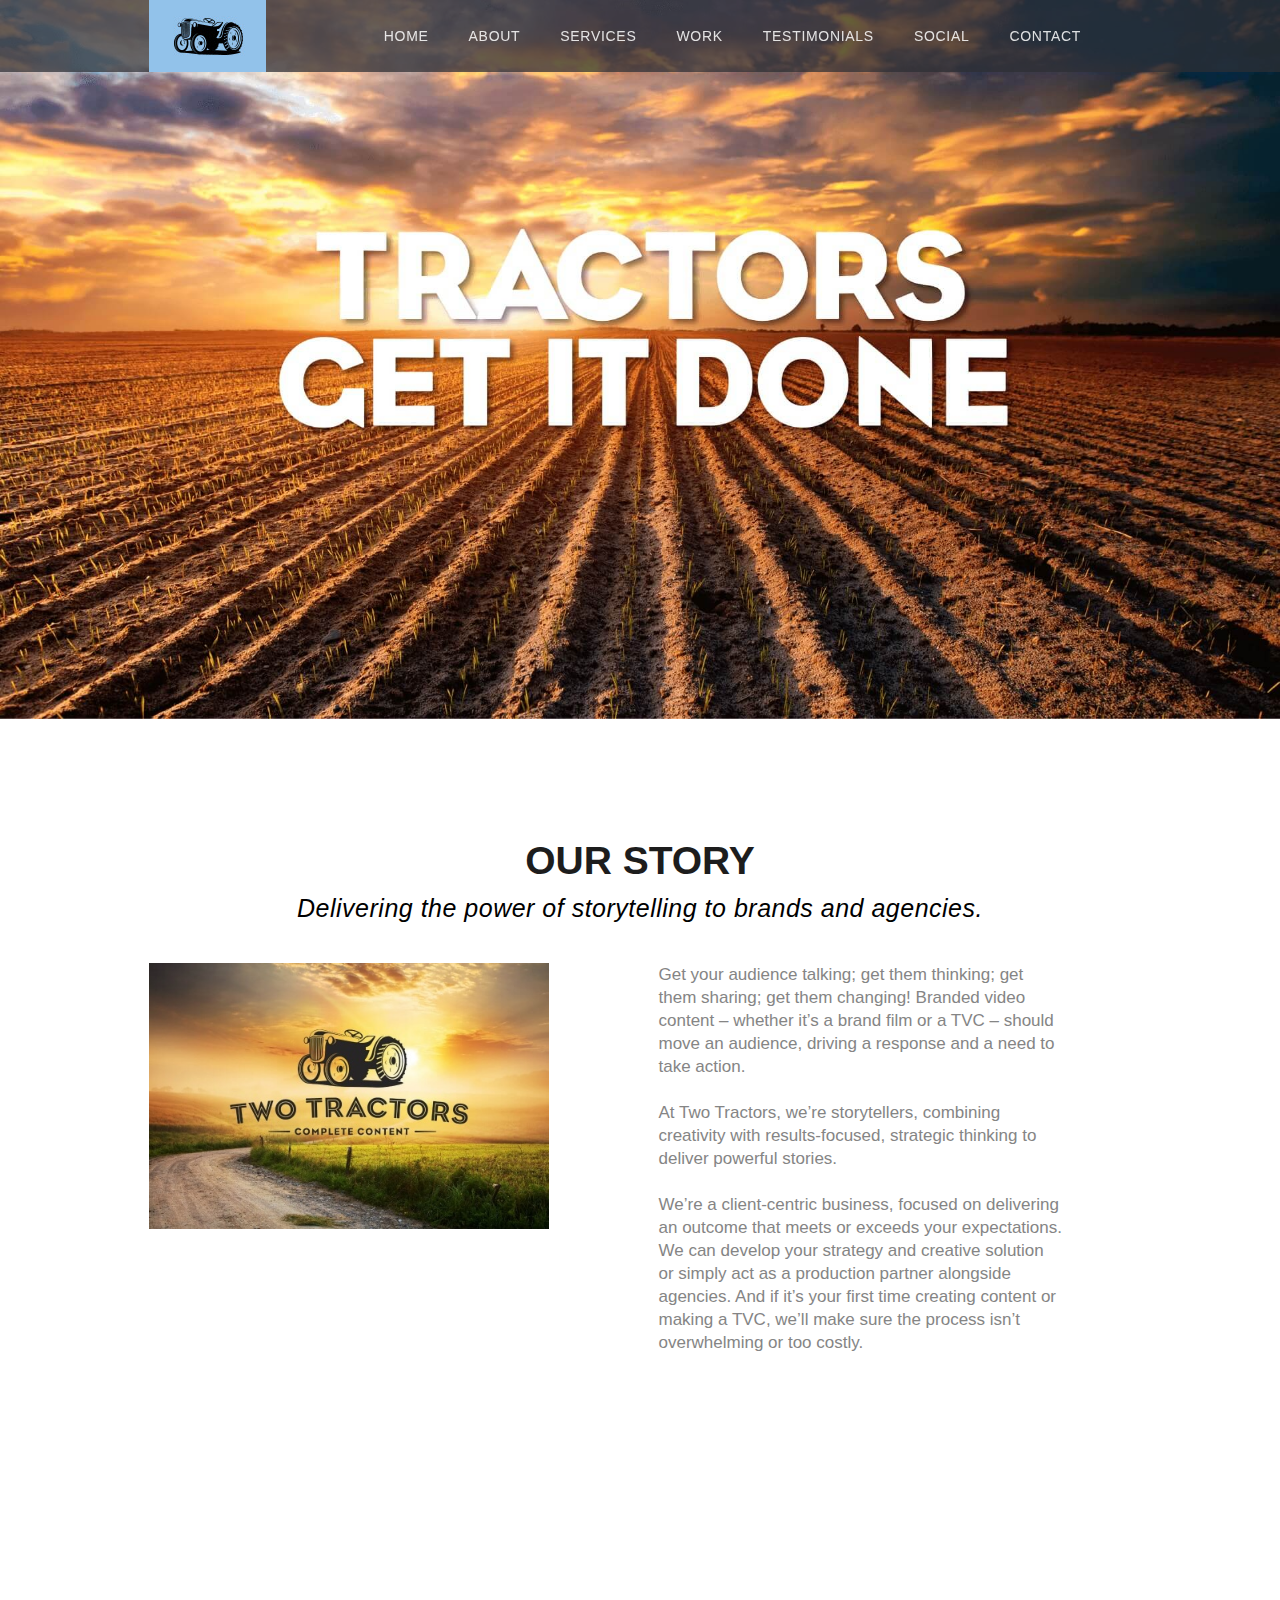
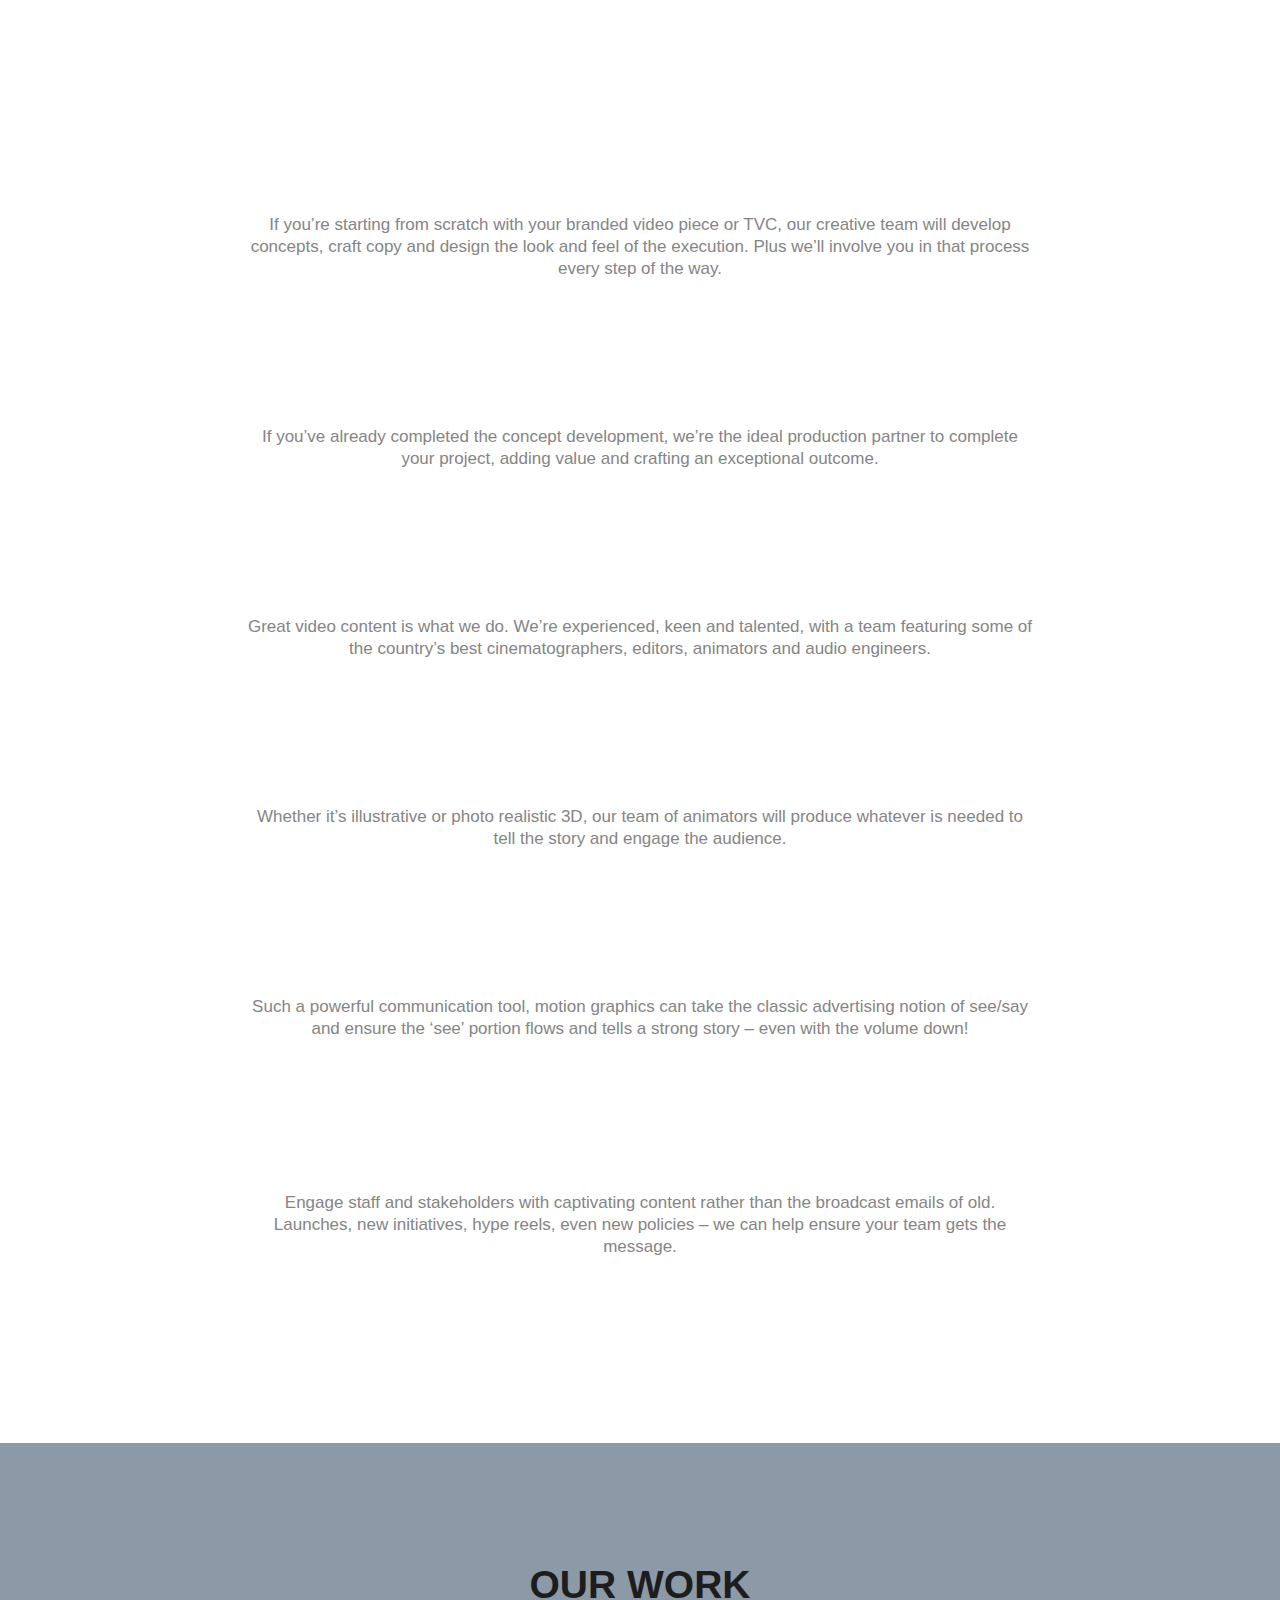
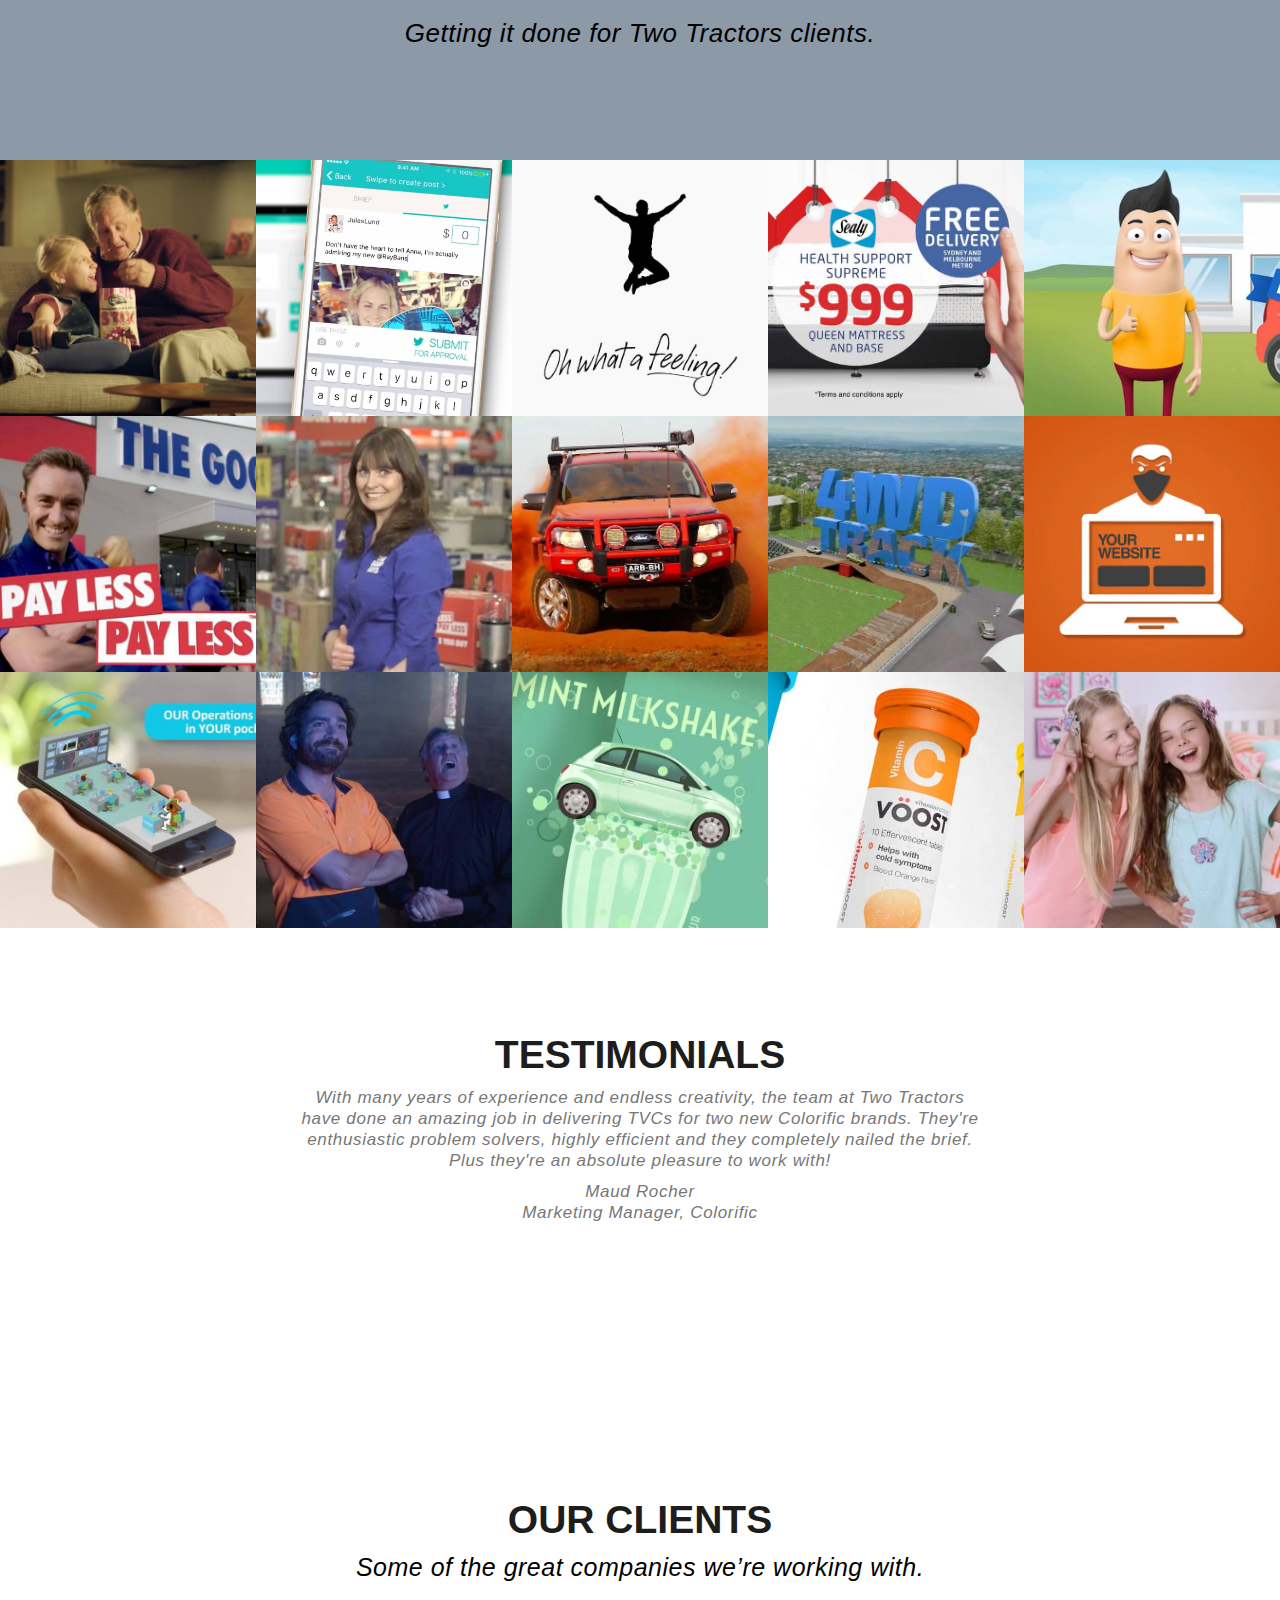
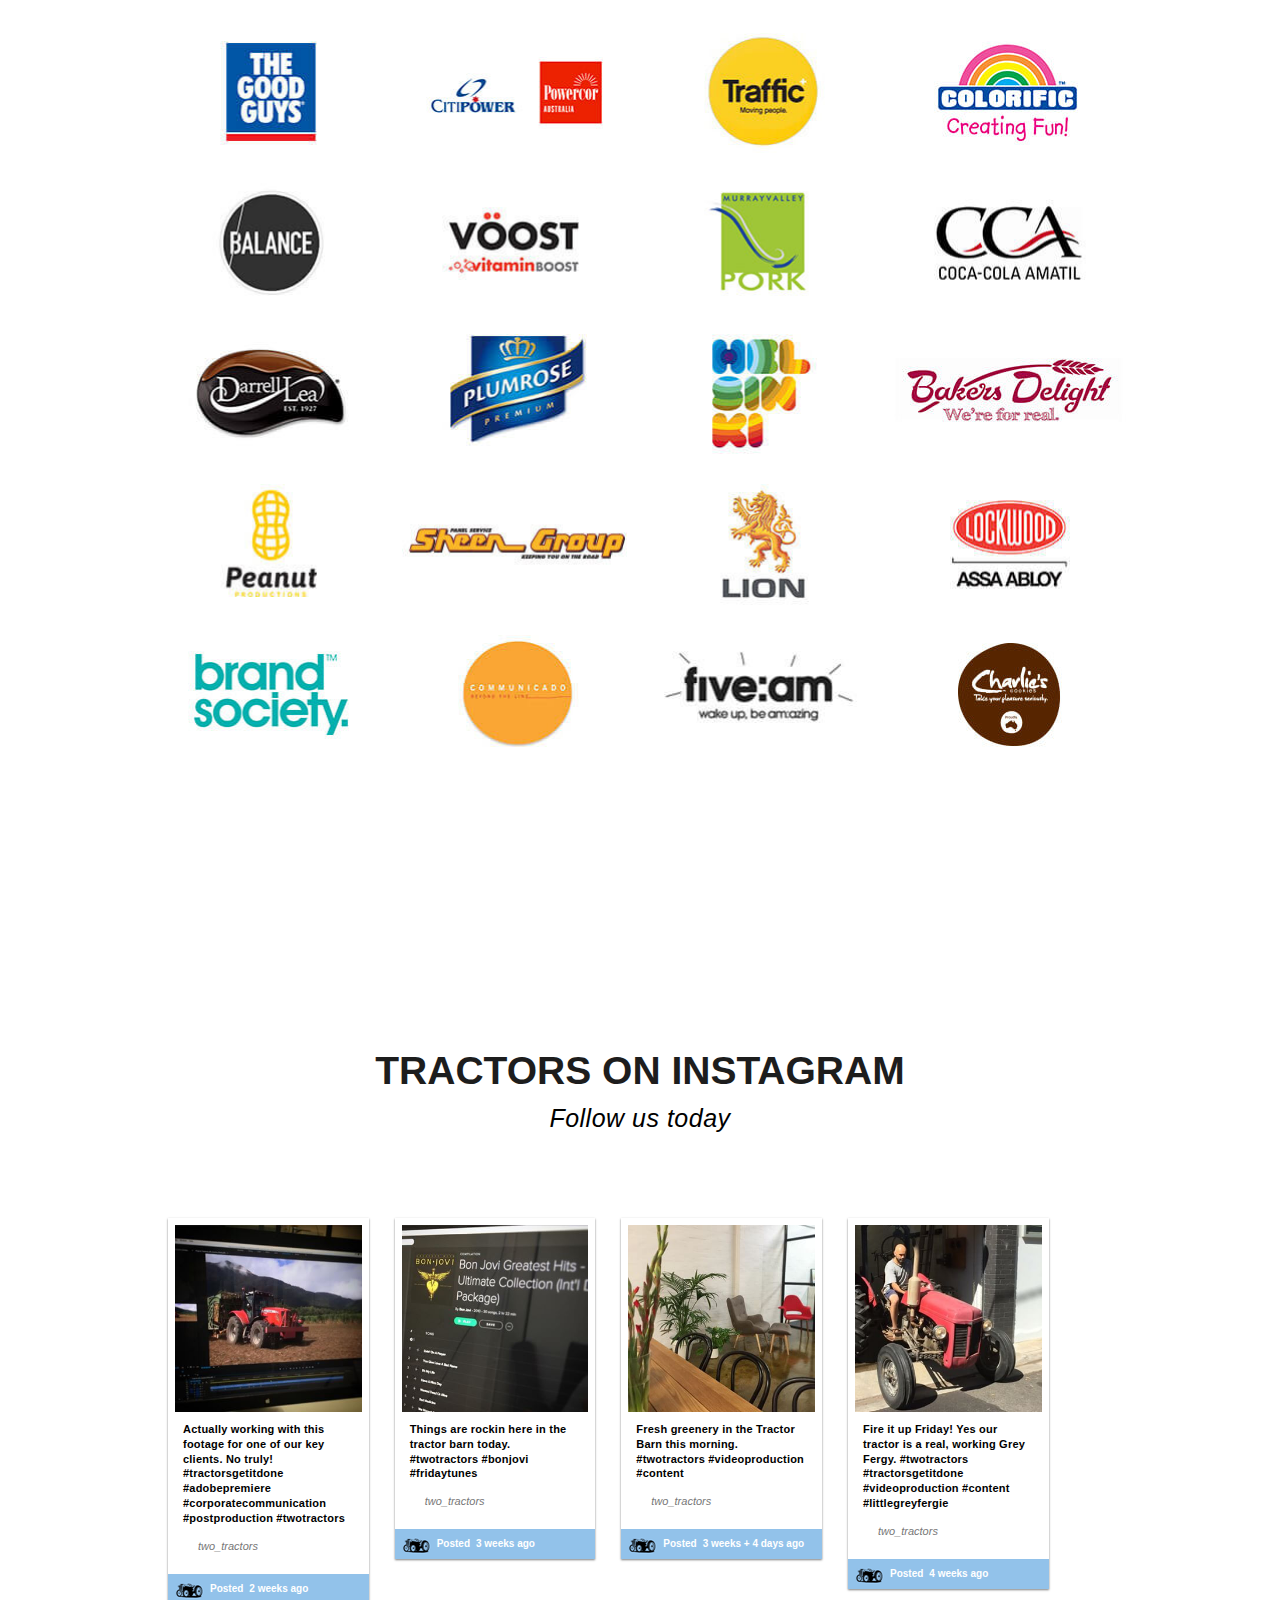
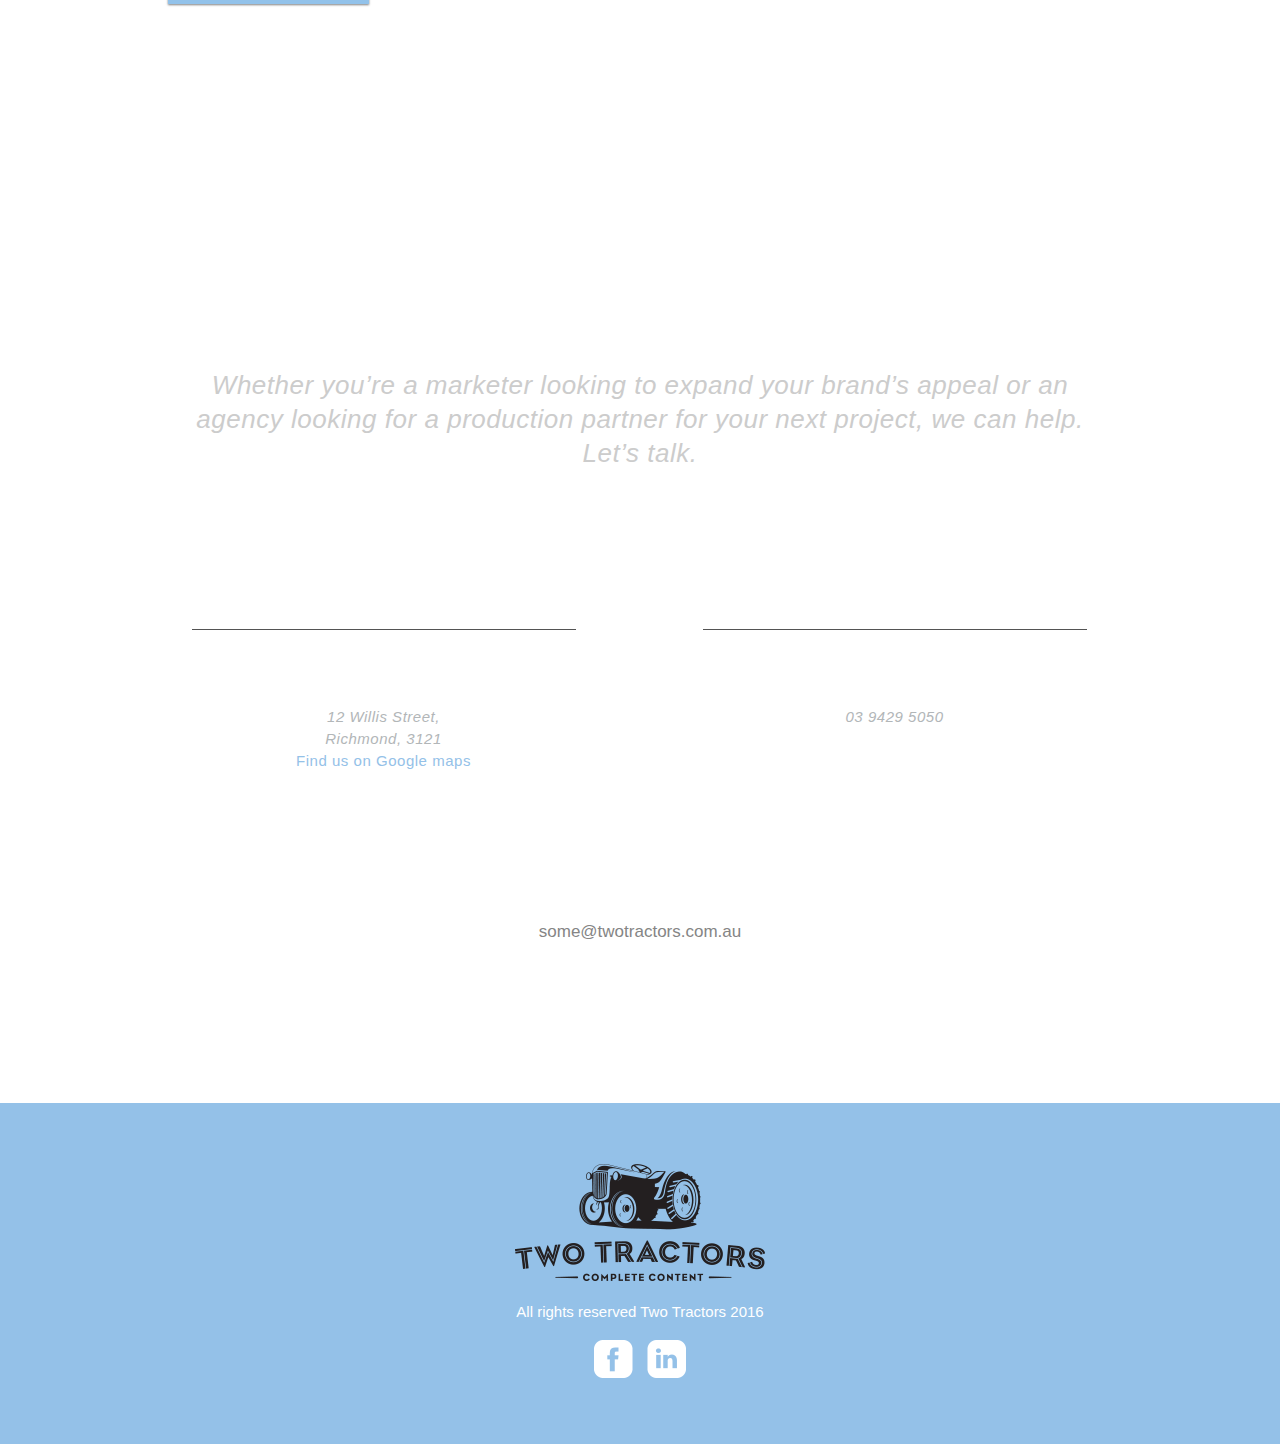
<file: index.html>
<!doctype html>
<html lang="en">
    <head>
        <meta charset="UTF-8">
        <meta name="viewport" content="width=device-width, maximum-scale=1.0, minimum-scale=1.0, initial-scale=1.0" />
        <meta name="description" content="">
        <meta name="author" content="" />
        <title>Two Tractors</title>
        <!--[if lt IE 9]>
                <script src="http://html5shiv.googlecode.com/svn/trunk/html5.js"></script>
                <![endif]-->
        <link href="assets/css/main.css" type="text/css" media="screen" rel="stylesheet">
        <script src="https://code.jquery.com/jquery-1.12.0.min.js" type="text/javascript"></script>
        <script>
            $(document).ready(function () {
                $('.hamburger').click(function () {
                    $('.mobile ul').slideToggle('slow');
                });
            });
        </script>
    </head>
    <body>
        <header>
            <div class="page-content">
                <h1><a href="#" title="Two Tractors"><img src="assets/img/header-logo.jpg" alt="Two Tractors"/></a></h1>
                <nav class="desktop">
                    <h2 style="display: none;">Header desktop navigation</h2>
                    <ul>                                               
                        <li><a href="#home" title="Home">Home</a></li>
                        <li><a href="#about" title="Our story">About</a></li>
                        <li><a href="#services" title="What we do">Services</a></li>
                        <li><a href="#work" title="Our work">Work</a></li>
                        <li><a href="#testimonials" title="Testimonials">Testimonials</a></li>
                        <li><a href="#social" title="Tractors on Instagram">Social</a></li>                             
                        <li><a href="#contact" title="Contact us">Contact</a></li>  
                    </ul>
                </nav>
                <div class="hamburger">
                    <img src="assets/img/hamburger-icon.png" alt="Navigation"/>
                </div>          
            </div>
            <div class="page-content">
                <nav class="mobile">
                    <h2 style="display: none;">Header mobile navigation</h2>
                    <ul>                                               
                        <li><a href="#home" title="Home">Home</a></li>
                        <li><a href="#about" title="Our story">About</a></li>
                        <li><a href="#services" title="What we do">Services</a></li>
                        <li><a href="#work" title="Our work">Work</a></li>
                        <li><a href="#testimonials" title="Testimonials">Testimonials</a></li>
                        <li><a href="#" target="_blank" title="Tractors on Instagram">Social</a></li>                             
                        <li><a href="#contact" title="Contact us">Contact</a></li>  
                    </ul>
                </nav> 
            </div>
        </header>
        <main>
            <section id="home">
                <h2 style="display: none;">Header slider</h2>
                <div class="header-slider">
                    <div class="header-slider-show">
                        <img src="assets/img/get-it-done.jpg" alt="Tractors get it done"/>
                    </div>
                    <div>
                        <img src="assets/img/post-production.jpg" alt="Post production"/>
                    </div>
                    <div>
                        <img src="assets/img/shooting.jpg" alt="Shooting"/>
                    </div>
                    <div>
                        <img src="assets/img/motion-graphics.jpg" alt="Motion graphics"/>
                    </div>
                    <div>
                        <img src="assets/img/creative.jpg" alt="Creative"/>
                    </div>
                    <div>
                        <img src="assets/img/3d-animation.jpg" alt="3D animation"/>
                    </div>
                </div>
            </section>
            <section id="about">
                <div class="page-content">
                    <h2>Our story</h2>
                    <p class="about-slogan">Delivering the power of storytelling to brands and agencies.</p>
                    <div class="about-img-text">
                        <img src="assets/img/about-us-image.jpg" alt="About Two Tractors"/>
                        <p>Get your audience talking; get them thinking; get them sharing; get them changing! Branded video content – whether it’s a brand film or a TVC – should move an audience, driving a response and a need to take action.
                            <br>
                            <br>
                            At Two Tractors, we’re storytellers, combining creativity with results-focused, strategic thinking to deliver powerful stories.
                            <br>
                            <br>
                            We’re a client-centric business, focused on delivering an outcome that meets or exceeds your expectations. We can develop your strategy and creative solution or simply act as a production partner alongside agencies. And if it’s your first time creating content or making a TVC, we’ll make sure the process isn’t overwhelming or too costly.</p>
                    </div>
                </div>
            </section>
            <section id="services">
                <div class="page-content">
                    <h2>What we do</h2>
                    <p class="services-slogan">Advertising. Content. Production. Put Two Tractors to work.</p>
                    <article>
                        <img src="assets/img/concept.png" alt="Concept development"/>
                        <h3>Concept development</h3>
                        <p>If you’re starting from scratch with your branded video piece or TVC, our creative team will develop concepts, craft copy and design the look and feel of the execution. Plus we’ll involve you in that process every step of the way.</p>
                    </article>
                    <article>
                        <img src="assets/img/delivering.png" alt="Delivering"/>
                        <h3>Delivering on your existing concept</h3>
                        <p>If you’ve already completed the concept development, we’re the ideal production partner to complete your project, adding value and crafting an exceptional outcome.</p>
                    </article>
                    <article>
                        <img src="assets/img/production.png" alt="Production"/>
                        <h3>Production from Go to Whoa</h3>
                        <p>Great video content is what we do. We’re experienced, keen and talented, with a team featuring some of the country’s best cinematographers, editors, animators and audio engineers.</p>
                    </article>
                    <article>
                        <img src="assets/img/animation.png" alt="Animation"/>
                        <h3>Animation</h3>
                        <p>Whether it’s illustrative or photo realistic 3D, our team of animators will produce whatever is needed to tell the story and engage the audience.</p>
                    </article>
                    <article>
                        <img src="assets/img/motion.png" alt="Motion graphics"/>
                        <h3>Motion graphics</h3>
                        <p>Such a powerful communication tool, motion graphics can take the classic advertising notion of see/say and ensure the ‘see’ portion flows and tells a strong story – even with the volume down!</p>
                    </article>
                    <article>
                        <img src="assets/img/corporate.png" alt="Corporate Comms"/>
                        <h3>Corporate Comms</h3>
                        <p>Engage staff and stakeholders with captivating content rather than the broadcast emails of old. Launches, new initiatives, hype reels, even new policies – we can help ensure your team gets the message.</p>
                    </article>
                </div>
            </section>
            <section id="work">
                <h2>Our work</h2>
                <p>Getting it done for Two Tractors clients.</p>
                <div class="works-container">
                    <div>
                        <a href="#" title="Darrell Lea Stix TVC">
                            <h3>Darrell Lea Stix TVC</h3>
                            <img src="assets/img/work-01.jpg" alt="Darrell Lea Stix TVC"/>                            
                        </a>
                    </div>
                    <div>
                        <a href="#" title="Tribe Launch film">                            
                            <h3>Tribe Launch film</h3>
                            <img src="assets/img/work-02.jpg" alt="Tribe Launch film"/>
                        </a>
                    </div>
                    <div>
                        <a href="#" title="Toyota Game On TVC">
                            <h3>Toyota Game On TVC</h3>
                            <img src="assets/img/work-03.jpg" alt="Toyota Game On TVC"/>
                        </a>
                    </div>
                    <div>
                        <a href="#" title="Bedsonline TVC">
                            <h3>Bedsonline TVC</h3>
                            <img src="assets/img/work-04.jpg" alt="Bedsonline TVC"/>
                        </a>
                    </div>
                    <div>
                        <a href="#" title="Sheen Panel Service TVC">
                            <h3>Sheen Panel Service TVC</h3>
                            <img src="assets/img/work-05.jpg" alt="Sheen Panel Service TVC"/>
                        </a>
                    </div>
                    <div>
                        <a href="#" title="The Good Guys TVC">
                            <h3>The Good Guys TVC</h3>
                            <img src="assets/img/work-06.jpg" alt="The Good Guys TVC"/>
                        </a>
                    </div>
                    <div>
                        <a href="#" title="The Good Guys Mocumentary">
                            <h3>The Good Guys Mocumentary</h3>
                            <img src="assets/img/work-07.jpg" alt="The Good Guys Mocumentary"/>
                        </a>
                    </div>
                    <div>
                        <a href="#" title="ARB Old Man Emu TVC">
                            <h3>ARB Old Man Emu TVC</h3>
                            <img src="assets/img/work-08.jpg" alt="ARB Old Man Emu TVC"/>
                        </a>
                    </div>
                    <div>
                        <a href="#" title="Australian Motoring Festival TVC">
                            <h3>Australian Motoring Festival TVC</h3>
                            <img src="assets/img/work-09.jpg" alt="Australian Motoring Festival TVC"/>
                        </a>
                    </div>
                    <div>
                        <a href="#" title="ANZIIF Cyber Insurance Infographic">
                            <h3>ANZIIF Cyber Insurance Infographic</h3>
                            <img src="assets/img/work-10.jpg" alt="ANZIIF Cyber Insurance Infographic"/>
                        </a>
                    </div>
                    <div>
                        <a href="#" title="Yarra Trams TVC">
                            <h3>Yarra Trams TVC</h3>
                            <img src="assets/img/work-11.jpg" alt="Yarra Trams TVC"/>
                        </a>
                    </div>
                    <div>
                        <a href="#" title="Plumrose Ham TVC">
                            <h3>Plumrose Ham TVC</h3>
                            <img src="assets/img/work-12.jpg" alt="Plumrose Ham TVC"/>
                        </a>
                    </div>
                    <div>
                        <a href="#" title="Fiat 500 TVC">
                            <h3>Fiat 500 TVC</h3>
                            <img src="assets/img/work-13.jpg" alt="Fiat 500 TVC"/>
                        </a>
                    </div>
                    <div>
                        <a href="#" title="Voost TVC">
                            <h3>Voost TVC</h3>
                            <img src="assets/img/work-14.jpg" alt="Voost TVC"/>
                        </a>
                    </div>
                    <div>
                        <a href="#" title="Bloom Pops TVC">
                            <h3>Bloom Pops TVC</h3>
                            <img src="assets/img/work-15.jpg" alt="Bloom Pops TVC"/>
                        </a>
                    </div>
                </div>
            </section>
            <section id="testimonials">
                <div class="page-content">
                    <h2>Testimonials</h2>
                    <div>
                        <article class="testimonial-show">
                            <p>With many years of experience and endless creativity, the team at Two Tractors have done an amazing job in delivering TVCs for two new Colorific brands. They're enthusiastic problem solvers, highly efficient and they completely nailed the brief. Plus they're an absolute pleasure to work with!</p>
                            <h3>Maud Rocher <br> Marketing Manager, Colorific</h3>
                        </article>
                        <article>
                            <p>Two Tractors helped us to launch our new business strategy, their first project with our business. We were blown away by the end product, the result was on-brand, polished and perfectly captured the new direction our business is taking. The team are professionals, delivering a high quality video on a tight schedule, within budget. They also got the best results out of our talent, making our executives feel comfortable and relaxed, so much so, it was wrapped in one cut! We will be using them for our executive productions in the future.</p>
                            <h3>Cat Harding - Acting Internal Communications Manager <br> CitiPower Pty / Powercor Australia Ltd</h3>
                        </article>
                        <article>
                            <p><span>Within an hour from briefing the guys from Two Tractors, they understood exactly how we wanted to launch our VOOST brand and the personality/look/feel we needed to make us stand out from the crowd! Their genuine attitude and personalities makes it a pleasure to work with them. They are also very fair with their prices!</span></p>
                            <h3>Thomas Siebel - Managing Director <br> Vitaminhaus</h3>
                        </article>
                    </div>
                </div>
            </section>
            <section id="clients">
                <div class="page-content">
                    <h2>Our clients</h2>
                    <p>Some of the great companies we’re working with.</p>
                    <div class="clients-container">
                        <div class="client">
                            <img src="assets/img/good-guys.jpg" alt="The Good Guys"/>
                        </div>
                        <div class="client">
                            <img src="assets/img/city-power.jpg" alt="Citipower"/>
                        </div>
                        <div class="client">
                            <img src="assets/img/traffic.jpg" alt="Traffic"/>
                        </div>
                        <div class="client">
                            <img src="assets/img/colorific.jpg" alt="Colorific"/>
                        </div>
                        <div class="client">
                            <img src="assets/img/balance.jpg" alt="Balance"/>
                        </div>
                        <div class="client">
                            <img src="assets/img/voost.jpg" alt="VitaminHaus - VÖOST"/>
                        </div>
                        <div class="client">
                            <img src="assets/img/pork.jpg" alt="Murray Valley Pork"/>
                        </div>
                        <div class="client">
                            <img src="assets/img/coca-cola-amatil.jpg" alt="Coca-Cola Amatil"/>
                        </div>
                        <div class="client">
                            <img src="assets/img/darrell-lea.jpg" alt="Darrell Lea"/>
                        </div>
                        <div class="client">
                            <img src="assets/img/plumrose.jpg" alt="Plumrose"/>
                        </div>
                        <div class="client">
                            <img src="assets/img/helsinki.jpg" alt="Helsinki"/>
                        </div>
                        <div class="client">
                            <img src="assets/img/bakers-delight.jpg" alt="Bakers Delight"/>
                        </div>
                        <div class="client">
                            <img src="assets/img/peanut.jpg" alt="Peanut"/>
                        </div>
                        <div class="client">
                            <img src="assets/img/sheen-group.jpg" alt="Sheen Group"/>
                        </div>
                        <div class="client">
                            <img src="assets/img/lion.jpg" alt="Lion"/>
                        </div>
                        <div class="client">
                            <img src="assets/img/lockwood.jpg" alt="Lockwood Assa Abloy"/>
                        </div>
                        <div class="client">
                            <img src="assets/img/brand-society.jpg" alt="Brand Society"/>
                        </div>
                        <div class="client">
                            <img src="assets/img/communicado.jpg" alt="Communicado"/>
                        </div>
                        <div class="client">
                            <img src="assets/img/five-am.jpg" alt="Five AM"/>
                        </div>
                        <div class="client">
                            <img src="assets/img/charlies.jpg" alt="Charlie's Cookies"/>
                        </div>
                    </div>
                </div>
            </section>
            <section id="social">
                <div class="page-content">
                    <h2>Tractors on Instagram</h2>
                    <p><a href="#" title="Follow us today" target="_blank">Follow us today</a></p>
                    <div class="instagram-posts">
                        <div class="post">
                            <div class="post-content">
                                <a href="#" target="_blank">
                                    <img src="assets/img/instagram-01.jpg" alt="instagram-image-01"/>
                                </a>
                                <p>Actually working with this footage for one of our key clients. No truly! #tractorsgetitdone #adobepremiere #corporatecommunication #postproduction #twotractors</p>
                                <div class="author">
                                    <a href="#" target="_blank">two_tractors</a>
                                </div>
                            </div>
                            <div class="post-footer">
                                <a href="#">
                                    <img alt="" src="assets/img/instagram-tractor-icon.png">
                                </a>
                                <a href="#">Posted</a>
                                <span>2 weeks ago</span>
                            </div>
                        </div>
                        <div class="post">
                            <div class="post-content">
                                <a href="#" target="_blank">
                                    <img src="assets/img/instagram-02.jpg" alt="instagram-image-02"/>
                                </a>
                                <p>Things are rockin here in the tractor barn today. #twotractors #bonjovi #fridaytunes</p>
                                <div class="author">
                                    <a href="#" target="_blank">two_tractors</a>
                                </div>
                            </div>
                            <div class="post-footer">
                                <a href="#" target="_blank">
                                    <img alt="" src="assets/img/instagram-tractor-icon.png">
                                </a>
                                <a href="#" target="_blank">Posted</a>
                                <span>3 weeks ago</span>
                            </div>
                        </div>
                        <div class="post">
                            <div class="post-content">
                                <a href="#" target="_blank">
                                    <img src="assets/img/instagram-03.jpg" alt="instagram-image-03"/>
                                </a>
                                <p>Fresh greenery in the Tractor Barn this morning. #twotractors #videoproduction #content</p>
                                <div class="author">
                                    <a href="#" target="_blank">two_tractors</a>
                                </div>
                            </div>
                            <div class="post-footer">
                                <a href="#" target="_blank">
                                    <img alt="" src="assets/img/instagram-tractor-icon.png">
                                </a>
                                <a href="#" target="_blank">Posted</a>
                                <span>3 weeks + 4 days ago</span>
                            </div>
                        </div>
                        <div class="post">
                            <div class="post-content">
                                <a href="#" target="_blank">
                                    <img src="assets/img/instagram-04.jpg" alt="instagram-image-04"/>
                                </a>
                                <p>Fire it up Friday! Yes our tractor is a real, working Grey Fergy. #twotractors #tractorsgetitdone #videoproduction #content #littlegreyfergie</p>
                                <div class="author">
                                    <a href="#" target="_blank">two_tractors</a>
                                </div>
                            </div>
                            <div class="post-footer">
                                <a href="#" target="_blank">
                                    <img alt="" src="assets/img/instagram-tractor-icon.png">
                                </a>
                                <a href="#" target="_blank">Posted</a>
                                <span>4 weeks ago</span>
                            </div>
                        </div>
                    </div>
                </div>
            </section>
            <section id="contact">
                <div class="page-content">
                    <h2>Contact Us</h2>
                    <p>Whether you’re a marketer looking to expand your brand’s appeal or an agency looking for a production partner for your next project, we can help. Let’s talk.</p>
                    <div class="mapphone">
                        <div class="map">
                            <img src="assets/img/locate-icon.png" alt="Where we locate"/>
                            <h3>Find Us</h3>
                            <p>12 Willis Street,<br>Richmond, 3121<br>
                                <a target="_blank" href="map/map2.html">Find us on Google maps</a>
                            </p>
                        </div>
                        <div class="phone">
                            <img src="assets/img/phone-icon.png" alt="Call Us"/>
                            <h3>Call Us</h3>
                            <a href="tel:0394295050"><p>03 9429 5050</p></a>
                        </div>
                    </div>
                    <div class="mail">
                        <h3>Write To Us</h3>
                        <br>
                        <a href="mailto:#">some@twotractors.com.au</a>
                    </div>
                </div>
            </section>
        </main>
        <footer>
            <div class="page-content">
                <img src="assets/img/footer-logo.png" alt="Footer Logo"/>
                <p>All rights reserved Two Tractors 2016</p>
                <br>
                <div class="social">
                    <a class="facebook" href="#" target="_blank">                        
                        <img src="assets/img/facebook.png" alt="Facebook"/>
                    </a>
                    <a class="linkedin" target="_blank" href=" #">
                        <img src="assets/img/linked-in.png" alt="LinkedIn"/>
                    </a>
                </div>
            </div>
        </footer>
    </body>
</html>
</file>
<file: assets/css/main.css>
/*! normalize.css v3.0.3 | MIT License | github.com/necolas/normalize.css */html{font-family:sans-serif;-ms-text-size-adjust:100%;-webkit-text-size-adjust:100%}body{margin:0}article,aside,details,figcaption,figure,footer,header,main,menu,nav,section,summary{display:block}audio,canvas,progress,video{display:inline-block;vertical-align:baseline}audio:not([controls]){display:none;height:0}[hidden],template{display:none}a{background-color:transparent}a:active,a:hover{outline:0}abbr[title]{border-bottom:1px dotted}b,strong{font-weight:bold}dfn{font-style:italic}h1{font-size:2em;margin:0.67em 0}mark{background:#ff0;color:#000}small{font-size:80%}sub,sup{font-size:75%;line-height:0;position:relative;vertical-align:baseline}sup{top:-0.5em}sub{bottom:-0.25em}img{border:0}svg:not(:root){overflow:hidden}figure{margin:1em 40px}hr{box-sizing:content-box;height:0}pre{overflow:auto}code,kbd,pre,samp{font-family:monospace, monospace;font-size:1em}button,input,optgroup,select,textarea{color:inherit;font:inherit;margin:0}button{overflow:visible}button,select{text-transform:none}button,html input[type="button"],input[type="reset"],input[type="submit"]{-webkit-appearance:button;cursor:pointer}button[disabled],html input[disabled]{cursor:default}button::-moz-focus-inner,input::-moz-focus-inner{border:0;padding:0}input{line-height:normal}input[type="checkbox"],input[type="radio"]{box-sizing:border-box;padding:0}input[type="number"]::-webkit-inner-spin-button,input[type="number"]::-webkit-outer-spin-button{height:auto}input[type="search"]{-webkit-appearance:textfield;box-sizing:content-box}input[type="search"]::-webkit-search-cancel-button,input[type="search"]::-webkit-search-decoration{-webkit-appearance:none}fieldset{border:1px solid #c0c0c0;margin:0 2px;padding:0.35em 0.625em 0.75em}legend{border:0;padding:0}textarea{overflow:auto}optgroup{font-weight:bold}table{border-collapse:collapse;border-spacing:0}td,th{padding:0}

/* Global Content Formatting and Styles  */
body{
    font-family: "futura-pt",sans-serif;
}
p, ul, h1, h2, h3, h4 {
    font-weight: normal;
    font-style: normal;
    margin: 0;
    padding: 0;
}
a{
    text-decoration: none;
}
a:hover{
    cursor: pointer;
}
ul{
    list-style-type: none;
}
img {
    max-width: 100%;
    display: table;
}
.page-content{
    margin: 0 auto;
    width: 1024px;
}
h2{
    color: #1d1d1d;
    font-size: 39px;
    font-weight: 700;
    text-align: center;
    text-transform: uppercase;
    margin-bottom: 10px;
}
body section{
    padding-top: 120px;
}
/* Header */
body section#home{
    padding-top: 0;
}
header{
    position: fixed;
    width: 100%;
    background: rgba(45, 47, 52, .73);
    z-index: 2;
}
h1{
    width: 117px;
    float: left;
    margin-left: 20.5px;
}
nav.desktop ul{
    clear: right;
    float: right;
    margin-right: 51px;
}
nav.desktop ul li{
    float: left;
}
nav.desktop ul li a{
    color: #fff;
    font-size: 14px;
    font-weight: 500;
    letter-spacing: 0.7px;
    padding: 15px;
    margin: 0 5px;
    text-align: center;
    text-transform: uppercase;
    opacity: 0.85;
    line-height: 72px;
}
nav.mobile ul {
    display: none;
}
/* Home */
#home div div{
    display: none;
}
#home div div.header-slider-show{
    display: block;
}
/* About */
#about{
    padding-bottom: 110px;
}
.about-slogan{
    text-align: center;
    font-style: italic;
    line-height: 30px;
    margin-bottom: 10px;
    letter-spacing: 0.5px;
    font-weight: 200;
    font-size: 25px;
    color: #000;
}
.about-img-text{
    margin-top: 40px;
}
.about-img-text img{
    float: left;
    width: 400px;
    margin: 0 110px 225px 20.5px;   
}
.about-img-text p{
    line-height: 23px;
    font-size: 17px;
    color: #858585;
    font-weight: 400;
    margin-right: 90px;
}
/* Services */
#services{
    text-align: center;
    background: url(../img/services-bg.jpg) no-repeat center top;
    background-size: cover;
    background-attachment: fixed;
    padding-bottom: 170px;
}
#services h2{
    color: #fff;
}
#services .services-slogan{
    color: #fff;
    text-align: center;
    font-style: italic;
    line-height: 30px;
    letter-spacing: 0.5px;
    font-weight: 200;
    font-size: 25px;
}
#services img{
    margin: 30px auto 0;
}
#services h3{
    font-weight: bold;
    font-size: 19.55px;    
    color: #fff;
    line-height: 22px;
    margin: 5px auto 15px;
}
#services article p {
    font-size: 17px;
    line-height: 22px;
    color: #858585;
    font-weight: 400;
    margin: 0 118px 15px;
}
/* Work */
#work{
    background-color: #8c99a6;
}
#work p{
    color: #000;
    font-size: 26px;
    font-style: italic;
    font-weight: 300;
    letter-spacing: 0.5px;
    line-height: 33px;
    text-align: center;
    padding-bottom: 110px;
}
.works-container{
    display: table;    
    width: 100%;
}
.works-container div{
    float: left;
    width: 20%;
    position: relative;
}
#work h3{
    color: #fff;
    text-align: center;
    font-size: 17px;
    font-weight: 400;
    position: absolute;
    text-transform: uppercase;
    font-weight: bold;
    display: none;    
}
.works-container div img{    
    width: 100%;
}
/* Testimonials */
#testimonials{
    height: 345px;
    padding-top: 105px;
}
#testimonials article{
    display: none;
    margin-left: 165px;
    margin-right: 165px;
    text-align: center;
    font-style: italic;
    letter-spacing: 0.68px;
    color: #777;
}
#testimonials article.testimonial-show{
    display: block;
}
#testimonials p{
    line-height: 21px;
    font-size: 17px;
    color: #777;
    font-style: italic;
}
#testimonials h3{
    font-style: italic;
    letter-spacing: 0.68px;
    font-weight: 500;
    margin-top: 10px;
    line-height: 21px;
    font-size: 17px;
}
/* Clients */
#clients{
    background: url(../img/clients_bg.jpg) no-repeat left bottom;
    background-size: cover;
    background-attachment: fixed;
    padding-bottom: 160px;
}
#clients p{
    text-align: center;
    font-style: italic;
    line-height: 30px;
    margin-bottom: 35px;
    letter-spacing: 0.5px;
    font-weight: 200;
    font-size: 25px;
}
.clients-container{
    display: table;
    margin-left: auto;
    margin-right: auto;   
    width: 96%;
}
.client{
    float: left;
    width: 25%;
    position: relative;
}
.client img{
    width: 100%;
}
/* Social */
#social{
    padding-bottom: 180px;
}
#social p{
    text-align: center;
}
#social p a{    
    color: #000;
    font-size: 25px;
    font-style: italic;
    font-weight: 200;
    letter-spacing: 0.5px;
    line-height: 30px;
    margin-bottom: 10px;
}
.instagram-posts{
    display: table;
    width: 92%;
    margin: 85px 40px 0;
}
.instagram-posts .post{
    margin-right: 26px; 
    float: left;
    width: 21.3%;
    box-shadow: 0 1px 2px rgba(0, 0, 0, 0.5);
}
.instagram-posts .post:last-of-type{
    margin-right: 0; 
}
.instagram-posts .post-content{
    padding: 7px;
} 
#social .post p{
    font-family: "proxima-nova",sans-serif;
    font-weight: 600;
    font-size: 11px;
    line-height: 14.85px;
    letter-spacing: 0.22px;
    padding: 0 10px 0 8px;    
    text-align: left;
    margin-top: 10px;
}
#social .author{    
    margin: 10px 0 13px 23px;
}
#social .author a{
    font-style: italic;
    line-height: 12px;
    color: #777;
    font-family: "Arial", sans-serif;
    font-size: 11px;
}
#social .post-footer{
    background-color: #92c2ea;
    display: inline-table;
    width: 100%;
    padding-left: 8px;
    box-sizing: border-box;    
    overflow: hidden;
}
#social .post-footer, #social .post-footer a{
    color: #fff;
    font-size: 10px;
    font-weight: bold;    
    font-family: "Arial", sans-serif;
    float: left;
    line-height: 30px;
}
#social .post-footer a{
    margin-right: 6px;
}
#social .post-footer img{
    padding-top: 4px;
}
/* Contact */
#contact{
    background: url(../img/contact-us-bg.jpg) no-repeat left bottom;
    background-size: cover;
    background-attachment: fixed;
    padding-bottom: 160px;
    text-align: center;
}
#contact h2{
    color: #fff;
}
#contact p{
    color: #ccc;
    line-height: 34px;
    margin-top: 20px;
    padding: 0 59.5px;
    margin-bottom: 85px;
    letter-spacing: 0.52px;
    font-weight: 300;
    font-size: 26px;
    font-style: italic;
}
.mapphone{
    display: table;
    width: 100%;
}
.map, .phone{
    width: 37.5%;
    float: left;    
    position: relative;
    margin: 0 63.5px;
}
#contact img{
    margin: 0 auto;
    width: 60px;
}
#contact h3{
    color: #fff;
    font-size: 22px;
    font-weight: 100;
    padding-top: 15px;
    margin-top: 15px;
    padding-bottom: 15px;
}
.mapphone h3{
    border-top: solid 1px #535353;
}
#contact .mail h3{
    margin-top: 70px;
}
#contact .mapphone p {
    font-size: 15px;
    line-height: 22px;
    margin-bottom: 5px;
    font-weight: 400;
    color: #b2b6b8;
} 
.mail a{
    font-size: 17px;
    line-height: 22px;
    margin-bottom: 15px;
    color: #858585;
    font-weight: 400;
}
.map a{
    color: #94c1e8;
    font-size: 15px;
    line-height: 22px;
    font-style: normal;
}
/*  Footer */
footer{
    background: #94c1e8;
    padding: 60px 0px;
    text-align: center;
}
footer img{
    margin: 0 auto;
}
footer p{
    font-weight: 500;
    margin-top: 20px;
    color: #fff;
    font-size: 15px;
}
footer .social{
    display: inline-table;    
}
footer .social a{
    width: 43px;
}
footer .facebook{
    float: left;
    margin-right: 5px;
}
footer .linkedin{
    float: right;
    margin-left: 5px;
}
/*Styles Depend On Screen Sizes*/
@media only screen and (max-width: 1045px) {
    .page-content{
        width: 940px;
    }
    .about-img-text img {
        margin-right: 80px;
    }
    .about-img-text p {
        margin-right: 30px;
    }
    .works-container div {
        width: 33.33%;
    }
    .instagram-posts .post {
        width: 22.5%;
    }
    .map, .phone {
        width: 36%;
    }
}
@media only screen and (max-width: 959px) {
    .page-content{
        width: 748px;
    }
    nav.desktop ul {
        margin-right: 10px;
    }
    nav.desktop ul li a{
        padding: 5px;
        letter-spacing: 0;
    }
    .about-img-text img {    
        width: 300px;
        margin-right: 60px;
    }
    #services article p, #testimonials article{
        margin-left: 70px;
        margin-right: 70px;
    }
    .clients-container {
        width: 95%;
    }
    .client {
        width: 33.33%;
    }
    .instagram-posts .post {
        width: 48%;
        margin-bottom: 50px;
    }
    .instagram-posts .post:nth-of-type(2){
        margin-right: 0; 
    }
    #social {
        padding-bottom: 120px;
    }
    #contact p {
        padding: 0 30px;
    }
    .map, .phone {
        margin: 0 50px;
    }
}
@media only screen and (min-width: 768px) {
    header .hamburger, header .mobile{
        display: none;
    }
} 
@media only screen and (max-width: 767px) {
    .page-content{
        width: 460px;
    }
    header{
        background: #000;
        height: 50px;
    }
    header h1{
        width: 82px;
        margin-left: 0;
    }
    nav.desktop {
        display: none;
    }
    .hamburger{
        -webkit-transition: background-color .3s ease-in-out;   
        transition: background-color .3s ease-in-out;display: block;
        float: right;
        margin-top: 5px;
        margin-right: 5px;
        cursor: pointer;        
    }
    .mobile{
        float: left;
        position: relative;
        width: 100%;
        margin: 0 auto;
    } 
    .mobile ul{
        position: absolute;
        width: 100%;
        background: #171717;
        opacity: 0.85;
    } 
    .mobile li{
        float: left;
        width: 100%;
    } 
    .mobile ul li a{
        padding: 10px 0px;
        font-weight: 400;
        font-size: 15px;
        color: #fff;
        text-align: center;
        text-transform: uppercase;
        letter-spacing: 0.75px;
        width: 100%;
        display: inline-block;
    } 
    .header-slider{
        padding-top: 50px;
    }
    body section{
        padding-top: 50px;
    }
    h2 {
        font-size: 23px;
    }
    #about, #clients, #contact {
        padding-bottom: 90px;
    }
    .about-slogan, #services .services-slogan, #clients p, #contact p{
        font-size: 15px;
        line-height: 20px;
    }
    .about-img-text img {
        width: 384px;
        margin: 0 auto 60px;
        float: none;
    }
    .about-img-text p {
        font-size: 13px;
        margin-left: 48px;
        margin-right: 48px;
        text-align: center;
    }
    #services{
        padding-bottom: 40px;
    }
    #services h3{
        font-size: 15px;
        line-height: 21px;
    }
    #services article p{
        margin: 0 45px 20px;
        font-size: 13px;
        line-height: 21px;
    }
    #work p{
        font-size: 15px;
        line-height: 20px;
        padding-bottom: 60px;
    }
    .works-container div{
        width: 50%;
    }
    #testimonials article{
        margin-left: 24px;
        margin-right: 24px;
    }
    .client {
        width: 50%;
    }
    #social{
        display: none;
    }
    #contact p{
        margin: 20px 48px 75px;
        text-align: center;
        padding: 0;
    }  
    .map, .phone {
        width: 80%;
        margin: 0 10%;
    }
    #contact h3{
        font-size: 17px;
    }
    #contact .mapphone p, .map a {
        font-size: 13px;
        line-height: 19px;
        margin-top: 0;
        margin-bottom: 60px;
    }
    #contact .mail h3 {
        margin-top: 30px;
    }
}
@media only screen and (max-width: 480px) {
    .page-content {
        width: 90%;
        padding-left: 5%;
        padding-right: 5%;
    }
    .about-img-text p, #testimonials article {
        width: 90%;
        margin: 0 5%;
    }
    #services article p, #contact p{
        width: 90%;
        margin:0 5% 50px;
    }
    #testimonials p, #testimonials h3{
        font-size: 12px;

    }

}




@media only screen and (min-width: 960px) {

}
@media only screen and (max-width: 959px) {
}
@media only screen and (min-width: 768px) {
}    
@media only screen and (max-width: 767px) {
}
@media only screen and (min-width: 480px) {

}
@media only screen and (max-width: 480px) {

}
@media only screen and (min-width: 480px) and (max-width: 959px) {

}
@media only screen and (min-width: 480px) and (max-width: 767px) {

}
@media only screen and (min-width: 768px) and (max-width: 959px) {

}
</file>
